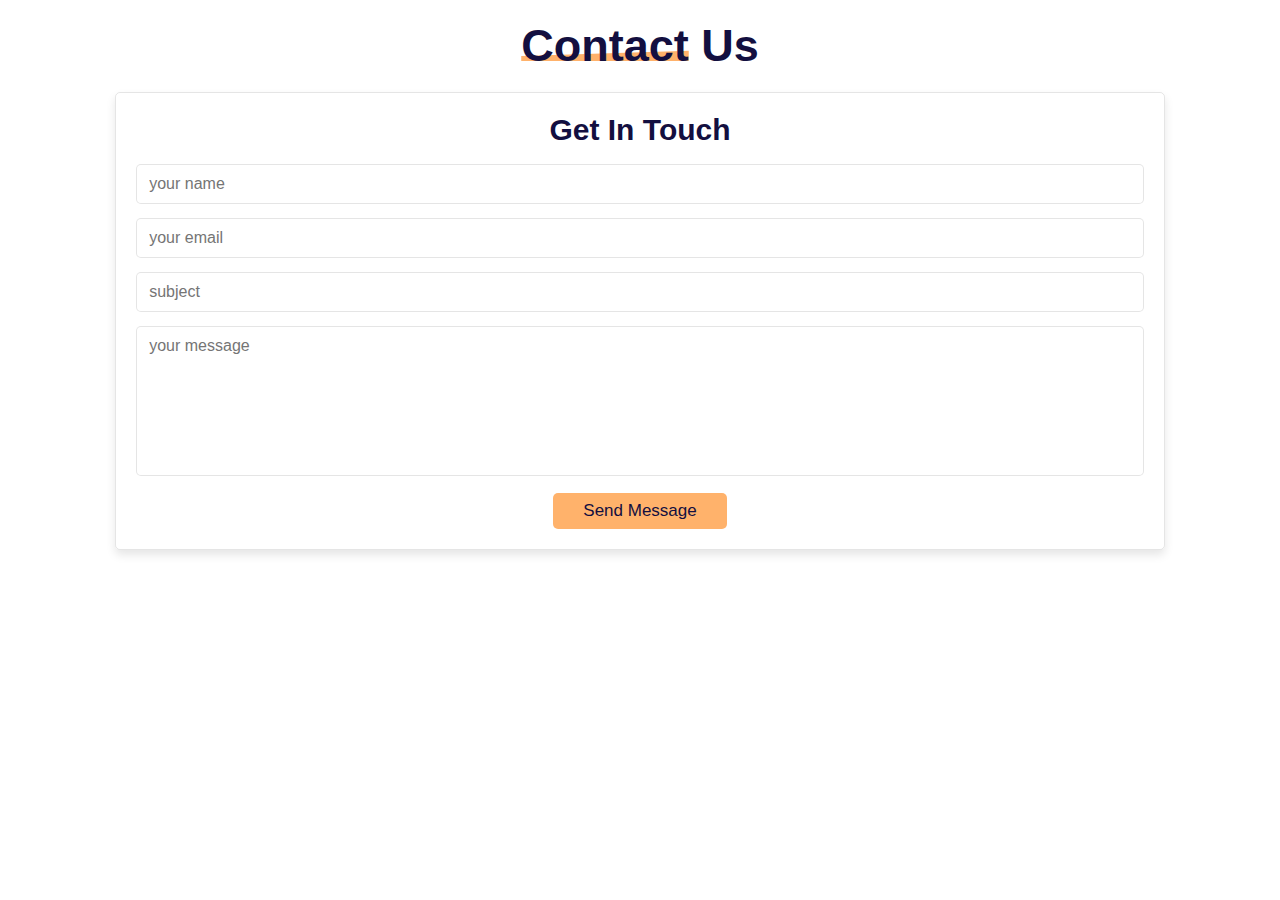
<file: car selling/contact.html>
<html>
    <head>
        <title> services </title>
        <link rel="stylesheet" href="style.css">
    </head>
    <body>
        <section class="contact" id="contact">
            <h1 class="heading"><span>contact</span> us</h1>
            <div class="row">
                <form action="">
                    <h3>get in touch</h3>
                    <input type="text" placeholder="your name" class="box">
                    <input type="email" placeholder="your email" class="box">
                    <input type="tel" placeholder="subject" class="box">
                    <textarea placeholder="your message" class="box" cols="30" rows="10"></textarea>
                    <input type="submit" value="send message" class="btn">
                </form>
        
            </div>
        
        </section>        
    </body>
</html>
</file>
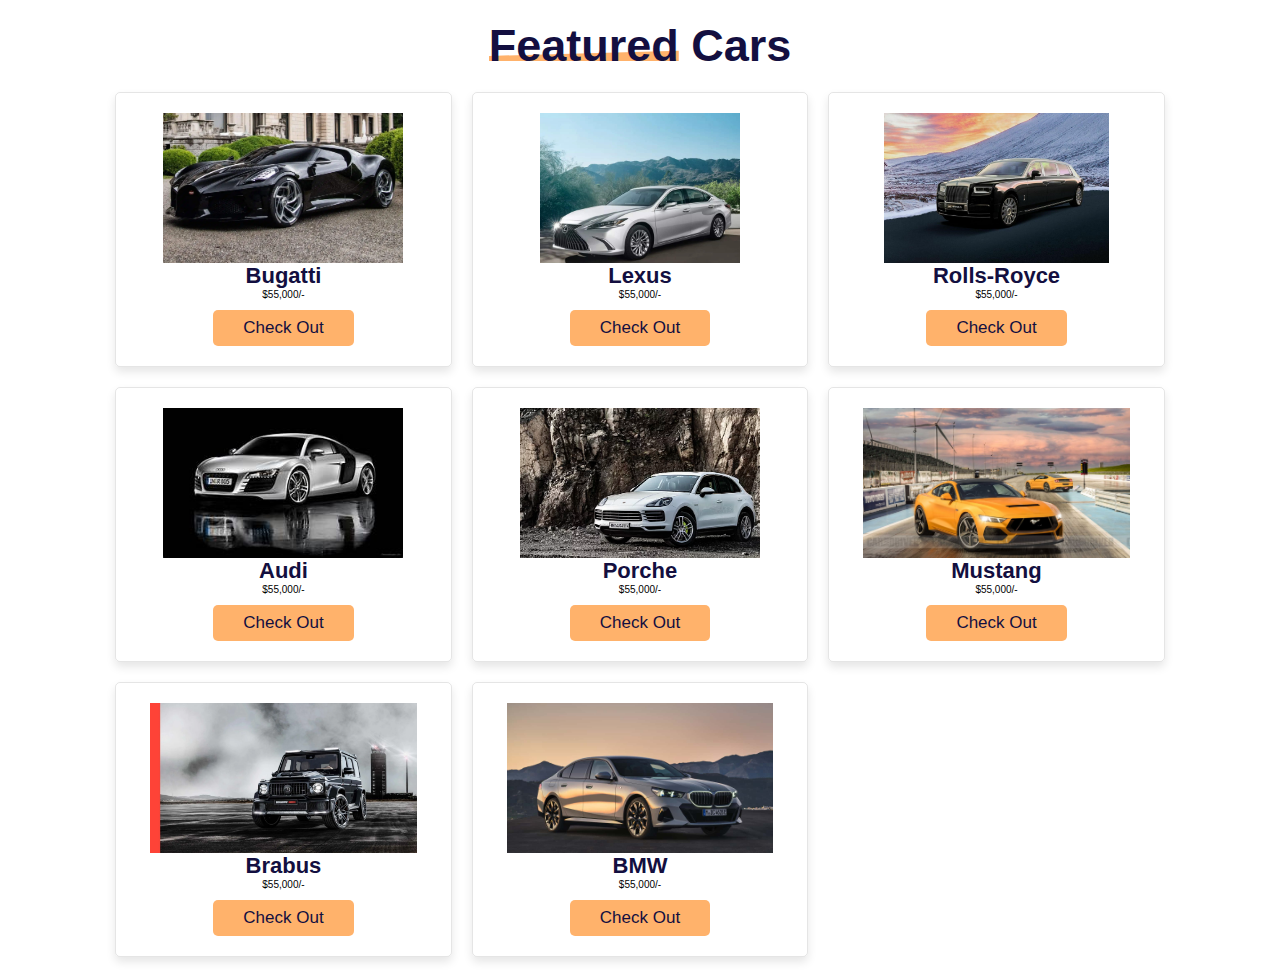
<file: car selling/features.html>
<html>
    <head>
        <title> services </title>
        <link rel="stylesheet" href="style.css">
    </head>
    <body>
        
        <section class="services" id="featured">
        
            <h1 class="heading"> <span>featured</span> cars </h1>
        
            <div class="box-container">
                
                    <div class="box ">
                        <img src="Bugatti.webp" height="150px">
                        <div class="content">
                            <h3>Bugatti</h3>
                            <div class="stars">
                                <i class="fas fa-star"></i>
                                <i class="fas fa-star"></i>
                                <i class="fas fa-star"></i>
                                <i class="fas fa-star"></i>
                                <i class="fas fa-star-half-alt"></i>
                            </div>
                            <div class="price">$55,000/-</div>
                            <a href="#" class="btn">check out</a>
                        </div>
                    </div>
        
                    <div class="box ">
                        <img src="lexus.jpg" height="150px">
                        <div class="content">
                            <h3>lexus</h3>
                            <div class="stars">
                                <i class="fas fa-star"></i>
                                <i class="fas fa-star"></i>
                                <i class="fas fa-star"></i>
                                <i class="fas fa-star"></i>
                                <i class="fas fa-star-half-alt"></i>
                            </div>
                            <div class="price">$55,000/-</div>
                            <a href="#" class="btn">check out</a>
                        </div>
                    </div>
        
                    <div class="box ">
                        <img src="rolls-royce.jpg" alt="" height="150px">
                        <div class="content">
                            <h3>rolls-royce</h3>
                            <div class="stars">
                                <i class="fas fa-star"></i>
                                <i class="fas fa-star"></i>
                                <i class="fas fa-star"></i>
                                <i class="fas fa-star"></i>
                                <i class="fas fa-star-half-alt"></i>
                            </div>
                            <div class="price">$55,000/-</div>
                            <a href="#" class="btn">check out</a>
                        </div>
                    </div>
        
                    <div class="box ">
                        <img src="audi.jpg" alt="" height="150px">
                        <div class="content">
                            <h3>audi</h3>
                            <div class="stars">
                                <i class="fas fa-star"></i>
                                <i class="fas fa-star"></i>
                                <i class="fas fa-star"></i>
                                <i class="fas fa-star"></i>
                                <i class="fas fa-star-half-alt"></i>
                            </div>
                            <div class="price">$55,000/-</div>
                            <a href="#" class="btn">check out</a>
                        </div>
                    </div>
         
                    <div class="box ">
                        <img src="porche.webp" alt="" height="150px">
                        <div class="content">
                             <h3>porche</h3>
                             <div class="stars">
                                 <i class="fas fa-star"></i>
                                 <i class="fas fa-star"></i>
                                 <i class="fas fa-star"></i>
                                 <i class="fas fa-star"></i>
                                 <i class="fas fa-star-half-alt"></i>
                             </div>
                             <div class="price">$55,000/-</div>
                             <a href="#" class="btn">check out</a>
                         </div>
                     </div>
        
                     <div class="box ">
                        <img src="Mustang.jpg" alt="" height="150px">
                        <div class="content">
                             <h3>Mustang</h3>
                             <div class="stars">
                                 <i class="fas fa-star"></i>
                                 <i class="fas fa-star"></i>
                                 <i class="fas fa-star"></i>
                                 <i class="fas fa-star"></i>
                                 <i class="fas fa-star-half-alt"></i>
                             </div>
                             <div class="price">$55,000/-</div>
                             <a href="#" class="btn">check out</a>
                         </div>
                     </div>
        
                     <div class="box ">
                        <img src="Brabus 800.webp" alt="" height="150px">
                        <div class="content">
                             <h3>Brabus</h3>
                             <div class="stars">
                                 <i class="fas fa-star"></i>
                                 <i class="fas fa-star"></i>
                                 <i class="fas fa-star"></i>
                                 <i class="fas fa-star"></i>
                                 <i class="fas fa-star-half-alt"></i>
                             </div>
                             <div class="price">$55,000/-</div>
                             <a href="#" class="btn">check out</a>
                         </div>
                     </div>
        
                     <div class="box ">
                        <img src="bmw.jpg" alt="" height="150px">
                        <div class="content">
                             <h3>BMW</h3>
                             <div class="stars">
                                 <i class="fas fa-star"></i>
                                 <i class="fas fa-star"></i>
                                 <i class="fas fa-star"></i>
                                 <i class="fas fa-star"></i>
                                 <i class="fas fa-star-half-alt"></i>
                             </div>
                             <div class="price">$55,000/-</div>
                             <a href="#" class="btn">check out</a>
                         </div>
                     </div>
        
        </section>
        </body>
</html>
</file>
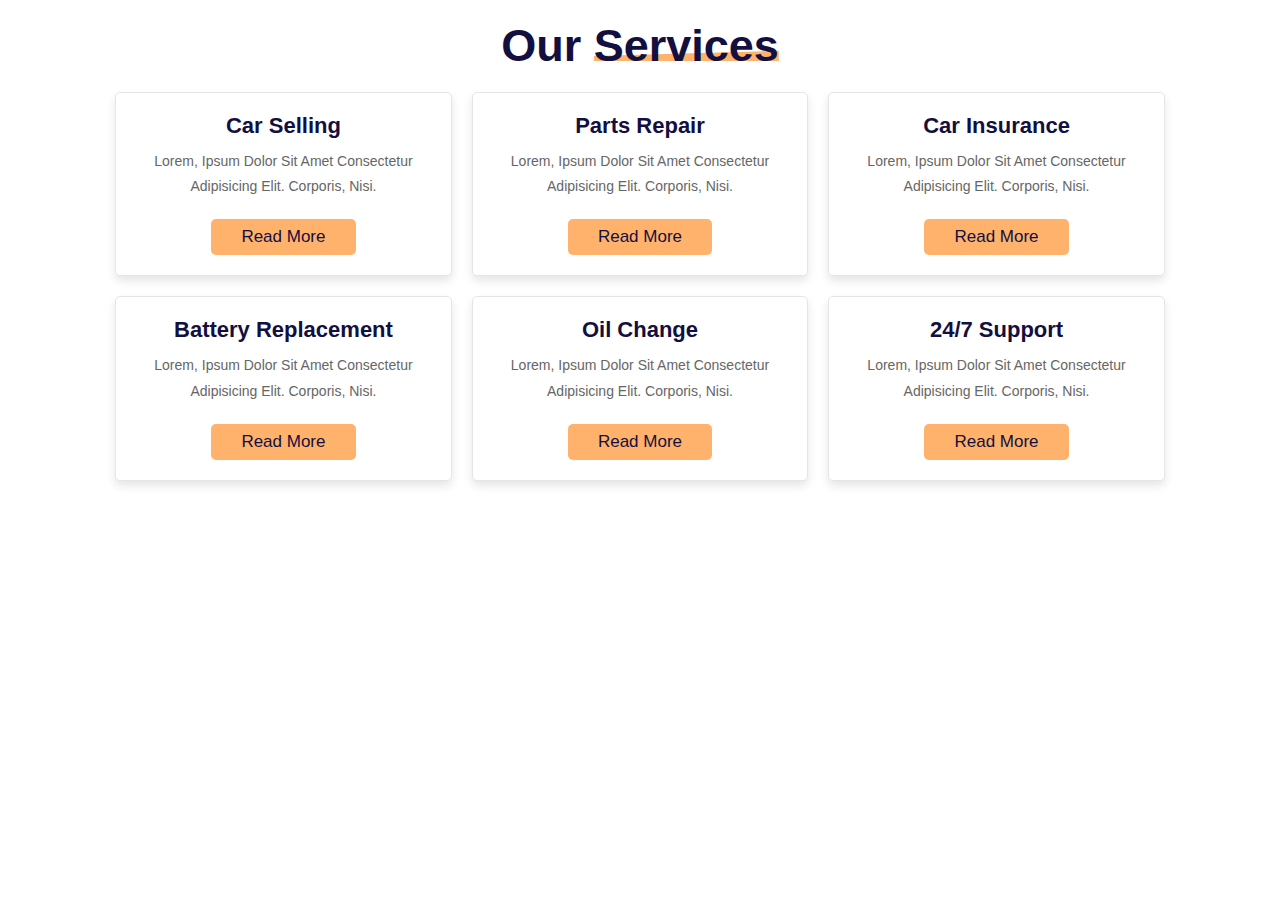
<file: car selling/service.html>
<html>
    <head>
        <title> services </title>
        <link rel="stylesheet" href="style.css">
    </head>
    <body>
        <section class="services" id="services">

            <h1 class="heading"> our <span>services</span> </h1>
        
            <div class="box-container">
        
                <div class="box">
                    <h3>car selling</h3>
                    <p>Lorem, ipsum dolor sit amet consectetur adipisicing elit. Corporis, nisi.</p>
                    <a href="#" class="btn"> read more</a>
                </div>
        
                <div class="box">
                    <h3>parts repair</h3>
                    <p>Lorem, ipsum dolor sit amet consectetur adipisicing elit. Corporis, nisi.</p>
                    <a href="#" class="btn"> read more</a>
                </div>
        
                <div class="box">
                    <h3>car insurance</h3>
                    <p>Lorem, ipsum dolor sit amet consectetur adipisicing elit. Corporis, nisi.</p>
                    <a href="#" class="btn"> read more</a>
                </div>
        
                <div class="box">
                    <h3>battery replacement</h3>
                    <p>Lorem, ipsum dolor sit amet consectetur adipisicing elit. Corporis, nisi.</p>
                    <a href="#" class="btn"> read more</a>
                </div>
        
                <div class="box">
                    <h3>oil change</h3>
                    <p>Lorem, ipsum dolor sit amet consectetur adipisicing elit. Corporis, nisi.</p>
                    <a href="#" class="btn"> read more</a>
                </div>
        
                <div class="box">
                    <h3>24/7 support</h3>
                    <p>Lorem, ipsum dolor sit amet consectetur adipisicing elit. Corporis, nisi.</p>
                    <a href="#" class="btn"> read more</a>
                </div>
        
            </div>
        
        </section>
        
    </body>
</html>
</file>
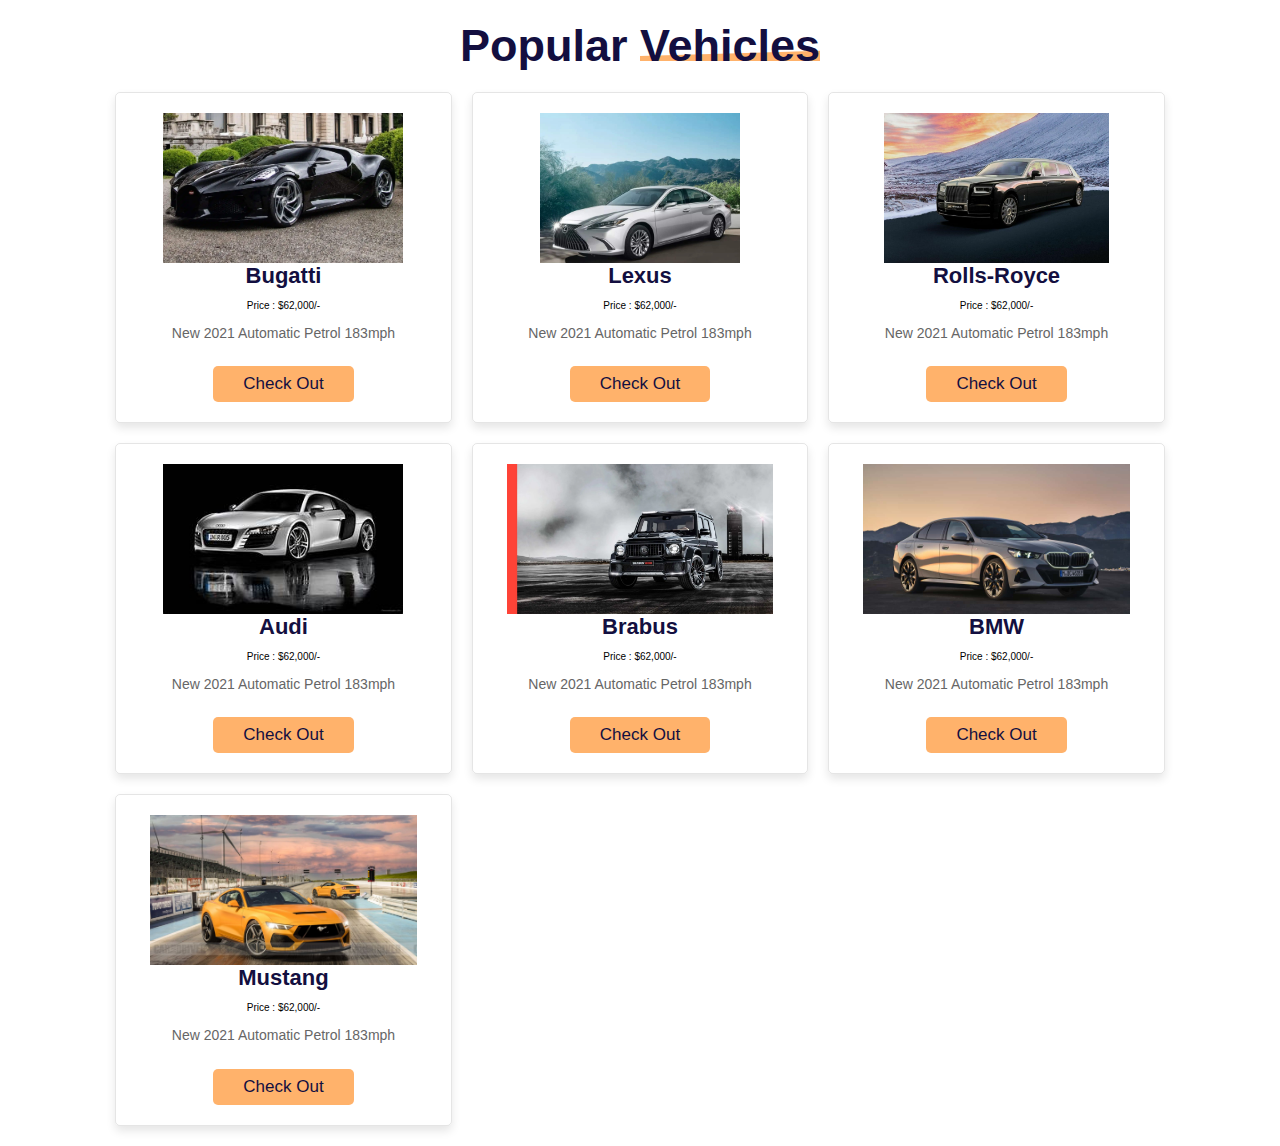
<file: car selling/vehicle.html>
<html>
    <head>
        <title> services </title>
        <link rel="stylesheet" href="style.css">
    </head>
    <body>
        <section class="services" id="vehicles">
            <h1 class="heading"> popular <span>vehicles</span> </h1>
            <div class="box-container">
                    <div class="box">
                        <img src="Bugatti.webp" height="150px">
                        <div class="content">
                            <h3>Bugatti</h3><br>
                            <div class="price"> <span>price :  $62,000/- </span></div>
                            <p>
                                new  2021 automatic petrol 183mph
                            </p>
                            <a href="#" class="btn">check out</a>
                        </div>
                    </div>
        
                    <div class="box">
                        <img src="lexus.jpg" height="150px">
                        <div class="content">
                            <h3>Lexus</h3><br>
                            <div class="price"> <span>price :  $62,000/- </span></div>
                            <p>
                                new  2021 automatic petrol 183mph
                            </p>
                            <a href="#" class="btn">check out</a>
                        </div>
                    </div>
        
                    <div class="box">
                        <img src="rolls-royce.jpg" alt="" height="150px">
                        <div class="content">
                            <h3>rolls-royce</h3><br>
                            <div class="price"> <span>price :  $62,000/- </span></div>
                            <p>
                                new  2021 automatic petrol 183mph
                            </p>
                            <a href="#" class="btn">check out</a>
                        </div>
                    </div>
        
                    <div class="box">
                        <img src="audi.jpg" alt="" height="150px">
                        <div class="content">
                            <h3>audi</h3><br>
                            <div class="price"> <span>price :  $62,000/- </span></div>
                            <p>
                                new  2021 automatic petrol 183mph
                            </p>
                            <a href="#" class="btn">check out</a>
                        </div>
                    </div>
        
                    <div class="box">
                        <img src="Brabus 800.webp" alt="" height="150px">
                        <div class="content">
                            <h3>Brabus</h3><br>
                            <div class="price"> <span>price :  $62,000/- </span></div>
                            <p>
                                new  2021 automatic petrol 183mph
                            </p>
                            <a href="#" class="btn">check out</a>
                        </div>
                    </div>

                    <div class="box">
                        <img src="bmw.jpg" alt="" height="150px">
                        <div class="content">
                            <h3>BMW</h3><br>
                            <div class="price"> <span>price :  $62,000/- </span></div>
                            <p>
                                new  2021 automatic petrol 183mph
                            </p>
                            <a href="#" class="btn">check out</a>
                        </div>
                    </div>

                    <div class="box">
                        <img src="Mustang.jpg" alt="" height="150px">
                        <div class="content">
                            <h3>Mustang</h3><br>
                            <div class="price"> <span>price :  $62,000/- </span></div>
                            <p>
                                new  2021 automatic petrol 183mph
                            </p>
                            <a href="#" class="btn">check out</a>
                        </div>
                    </div>
            </div>
        
        </section>
    </body>
</html>
</file>
<file: car selling/style.css>
:root{
    --orange:#f17548;
    --light-yellow:#FFB26B;
    --black:#130f40;
    --light-color:#666;
    --box-shadow:0 .5rem 1rem rgba(0,0,0,.1);
    --border:.1rem solid rgba(0,0,0,.1);
}

*{
    font-family: 'Poppins', sans-serif;
    margin:0; padding:0;
    box-sizing: border-box;
    outline: none; border:none;
    text-decoration: none;
    text-transform: capitalize;
    transition: .2s linear;
}

html{
    font-size: 62.5%;
    overflow-x: hidden;
    scroll-padding-top: 7rem;
    scroll-behavior: smooth;
}

section{
    padding:2rem 9%;
}

.heading{
    padding-bottom: 2rem;
    text-align: center;
    font-size: 4.5rem;
    color:var(--black);
}

.heading span{
    position: relative;
    z-index: 0;
}

.heading span::before{
    content: '';
    position: absolute;
    bottom:1rem; left:0;
    height: 100%;
    width: 100%;
    background: var(--light-yellow);
    z-index: -1;
    clip-path: polygon(0 90%, 100% 80%, 100% 100%, 0% 100%);
}

.btn{
    display: inline-block;
    margin-top: 1rem;
    padding:.8rem 3rem;
    background:var(--light-yellow);
    color:var(--black);
    cursor: pointer;
    font-size: 1.7rem;
    border-radius: .5rem;
    font-weight: 500;
    text-align: center;
}

.btn:hover{
    background:var(--orange);
}

.header{
    display: flex;
    align-items: center;
    justify-content: space-between;
    position: fixed;
    top:0; left:0; right:0;
    padding:3rem 9%;
    z-index: 1000;
    background: #1a0000;
}

.header .logo{
    font-size: 2.5rem;
    color:var(--black);
    font-weight: bold;
}

.header .logo span{
    color:var(--orange);
}

.header .navbar a{
    margin:0 1rem;
    font-size: 1.7rem;
    color:var(--black);
}

.header .navbar a:hover{
    color:var(--orange);
}

#login-btn .btn{
    margin-top: 0;
}

#login-btn i{
    display: none;
    font-size: 2.5rem;
    color:var(--light-color);
}

.header.active{
    padding:2rem 9%;
    box-shadow: var(--box-shadow);
}

#menu-btn{
    font-size: 2.5rem;
    color:var(--light-color);
    display: none;
}

.login-form-container{
    position: fixed;
    top:-105%; left:0;
    height:100%;
    width:100%;
    display: flex;
    align-items: center;
    justify-content: center;
    background:rgba(255,255,255,.9);
    z-index: 10000;
}

.login-form-container.active{
    top:0;
}

.login-form-container form{
    margin:2rem;
    text-align: center;
    padding:2rem;
    width:40rem;
    border-radius: .5rem;
    box-shadow: var(--box-shadow);
    border:var(--border);
    background: #fff;
}

.login-form-container form .buttons{
    display: flex;
    gap:1rem;
    align-items: center;
}

.login-form-container form .btn{
    display: block;
    width:100%;
    margin:.5rem 0;
}

.login-form-container form .box{
    margin:.7rem 0;
    width: 100%;
    font-size: 1.6rem;
    color:var(--black);
    text-transform: none;
    border:var(--border);
    padding:1rem 1.2rem;
    border-radius: .5rem;
}

.login-form-container form p{
    padding:1rem 0;
    font-size: 1.5rem;
    color:var(--light-color);
}

.login-form-container form p a{
    color:var(--orange);
    text-decoration: underline;
}

.login-form-container form h3{
    padding-bottom:1rem;
    font-size: 2.5rem;
    color:var(--black);
    text-transform: uppercase;
}

.login-form-container #close-login-form{
    position: absolute;
    top:1.5rem; right:2.5rem;
    font-size: 5rem;
    color:var(--black);
    cursor: pointer;
}

.home{
    padding-top: 10rem;
    text-align: center;
    overflow-x: hidden;
}

.home h3{
    color:var(--black);
    font-size: 7.5vw;
    text-transform: uppercase;
}

.home img{
    width:90%;
    margin:1rem 0;
    height: 40%;
}

.icons-container{
    display: grid;
    grid-template-columns: repeat(auto-fit, minmax(25rem, 1fr));
    gap:1.5rem;
    padding-top: 5rem;
    padding-bottom: 5rem;
    background: #eee;
}

.icons-container .icons{
    background:#fff;
    display: flex;
    align-items: center;
    box-shadow: var(--box-shadow);
    border-radius: .5rem;
    padding:2rem;
    gap:1.5rem;
}

.icons-container .icons i{
    height:5rem;
    width:5rem;
    line-height:5rem;
    font-size:2.5rem;
    color:var(--black);
    background:#eee;
    text-align: center;
    border-radius: 50%;
}

 h3{
    font-size: 2.5rem;
    color:var(--orange);
}

.icons-container .icons .content p{
    font-size: 1.5rem;
    color:var(--light-color);
}

.icons-container .icons:hover{
    background:var(--black);
}

.icons-container .icons:hover i{
    background:var(--orange);
}

.icons-container .icons:hover .content h3{
    color:#fff;
}

.icons-container .icons:hover .content p{
    color:#eee;
}

.services .box-container{
    display: grid;
    grid-template-columns: repeat(auto-fit, minmax(25rem, 1fr));
    gap:2rem;
}

.services .box-container .box{
    padding:2rem;
    border-radius: .5rem;
    box-shadow: var(--box-shadow);
    border:var(--border);
    text-align: center;
}

.services .box-container .box i{
    height:6rem;
    width:6rem;
    line-height: 6rem;
    border-radius: 50%;
    font-size: 2.5rem;
    margin-bottom: 1rem;
    background:var(--orange);
    color:var(--black);
}

.services .box-container .box h3{
    font-size: 2.2rem;
    color:var(--black);
}

.services .box-container .box p{
    line-height: 1.8;
    padding:1rem 0;
    font-size: 1.4rem;
    color:var(--light-color);
}

.services .box-container .box:hover{
    background: var(--black);
}

.services .box-container .box:hover h3{
    color:#fff;
}

.services .box-container .box:hover p{
    color:#eee;
}

.contact .row{
    display: flex;
    flex-wrap: wrap;
    gap:1.5rem;
}

.contact .row .map{
    flex:1 1 42rem;
    width: 100%;
    padding:2rem;
    box-shadow: var(--box-shadow);
    border:var(--border);
    border-radius: .5rem;
}

.contact .row form{
    padding:2rem;
    flex:1 1 42rem;
    box-shadow: var(--box-shadow);
    border:var(--border);
    text-align: center;
    border-radius: .5rem;
}

.contact .row form h3{
    font-size: 3rem;
    color:var(--black);
    padding-bottom: 1rem;
}

.contact .row form .box{
    width:100%;
    border-radius: .5rem;
    padding:1rem 1.2rem;
    font-size: 1.6rem;
    text-transform: none;
    border:var(--border);
    margin:.7rem 0;
}

.contact .row form textarea{
    height:15rem;
    resize: none;
}

.footer{
    background: var(--light-yellow);
    padding-bottom: 8rem;
}

.footer .box-container{
    display: grid;
    grid-template-columns: repeat(auto-fit, minmax(25rem, 1fr));
    gap:1.5rem;
}

.footer .box-container .box h3{
    font-size: 2.2rem;
    padding:1rem 0;
    color:var(--black);
}

.footer .box-container .box a{
    display: block;
    font-size: 1.4rem;
    padding:1rem 0;
    color:var(--light-color);
}

.footer .box-container .box a i{
    padding-right: .5rem;
    color:var(--black);
}

.footer .box-container .box a:hover i{
    padding-right: 2rem;
}

.footer .credit{
    text-align: center;
    padding:1.5rem;
    padding-top: 2.5rem;
    margin-top: 2rem;
    border-top: var(--border);
    font-size: 2rem;
    color:var(--black);
}

.footer .credit a{
    color: white;
    background-color: darkgreen;
}

.footer .credit a:hover{
    color: white;
    background-color: tomato;
}

@media (max-width:768px){

    #menu-btn{
        display: block;
    }

    #menu-btn.fa-times{
        transform:rotate(180deg);
    }

    #login-btn .btn{
        display: none;
    }

    #login-btn i{
        display: block;
    }

    .header .navbar{
        position: absolute;
        top:99%; left:0; right:0;
        background: #fff;
        border-top: var(--border);
        clip-path: polygon(0 0, 100% 0, 100% 0, 0 0);
    }

    .header .navbar.active{
        clip-path: polygon(0 0, 100% 0, 100% 100%, 0% 100%);
    }

    .header .navbar a{
        margin:2rem;
        display: block;
        font-size: 2rem;
    }

}

@media (max-width:450px){
    html{
        font-size: 50%;
    }
    .heading{
        font-size: 3rem;
    }

}
</file>
